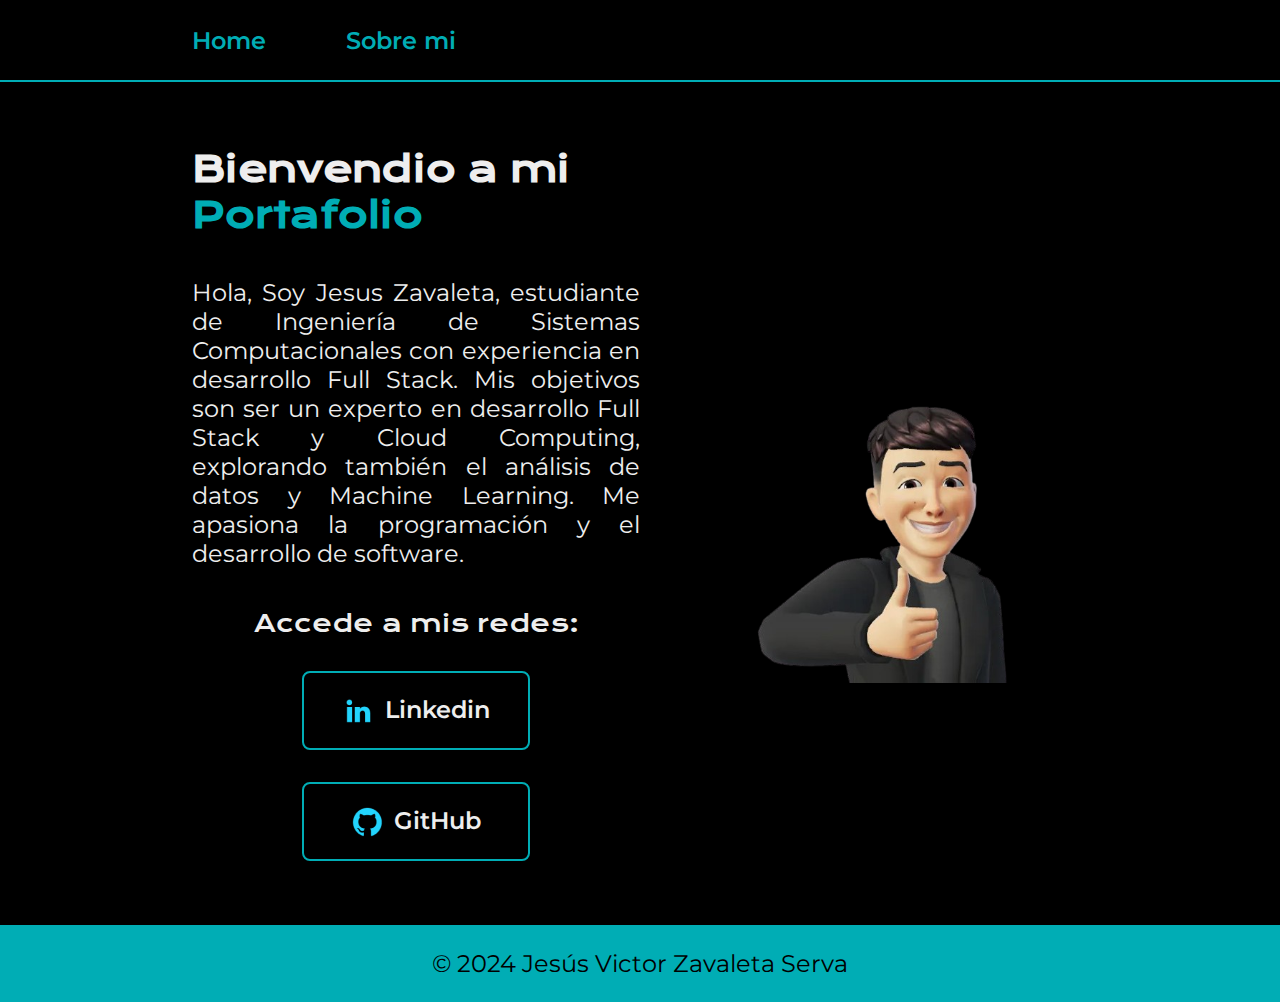
<file: index.html>
<!DOCTYPE html>
<html lang="es">
<head>
    <meta charset="UTF-8">
    <meta name="viewport" content="width=device-width, initial-scale=1.0">
    <title>Portafolio</title>
    <link rel="stylesheet" href="./styles/style.css"> 
</head>
<body>
    <header class="header">
        <nav class="header__menu">
            <a class="header__menu__link" href="index.html">Home</a>
            <a class="header__menu__link" href="about.html">Sobre mi</a>
            <!-- <a class="header__menu__link" href="proyectos.html">Proyectos</a> -->
        </nav>
    </header>
    <hr>
    <main class="presentacion">
        <section class="presentacion__contenido">
            <h1 class="presenacion__contenido__titulo">Bienvendio a mi<strong class="titulo-destaque"> Portafolio</strong></h1>
            <p class="presentacion__contenido_texto">Hola, Soy Jesus Zavaleta, estudiante de Ingeniería de Sistemas Computacionales con experiencia en desarrollo Full Stack. Mis objetivos son ser un experto en desarrollo Full Stack y Cloud Computing, explorando también el análisis de datos y Machine Learning. Me apasiona la programación y el desarrollo de software.</p>
            <div class="presentacion__enlaces">
                <h2 class="presentacion__enlaces__subtitulo">Accede a mis redes:</h2>
                <a class="presentacion__enlaces__link" href="https://www.linkedin.com/in/jesus-zavaleta-serva-6025b4289/">
                    <img src="./assets/linkedin.png">
                    Linkedin</a>
                <a class="presentacion__enlaces__link" href="https://github.com/Yess222">
                    <img src="./assets/github.png">
                    GitHub</a>
            </div>
        </section>
        <img class="presentacion__imagen" src="./assets/avatar-removebg-preview.png" alt="imagen de Jesus Zavaleta trabajando">
        
    </main>
    <footer class="footer">
        <p>&copy; 2024 Jesús Victor Zavaleta Serva</p>
    </footer>
</body>
</html>
</file>
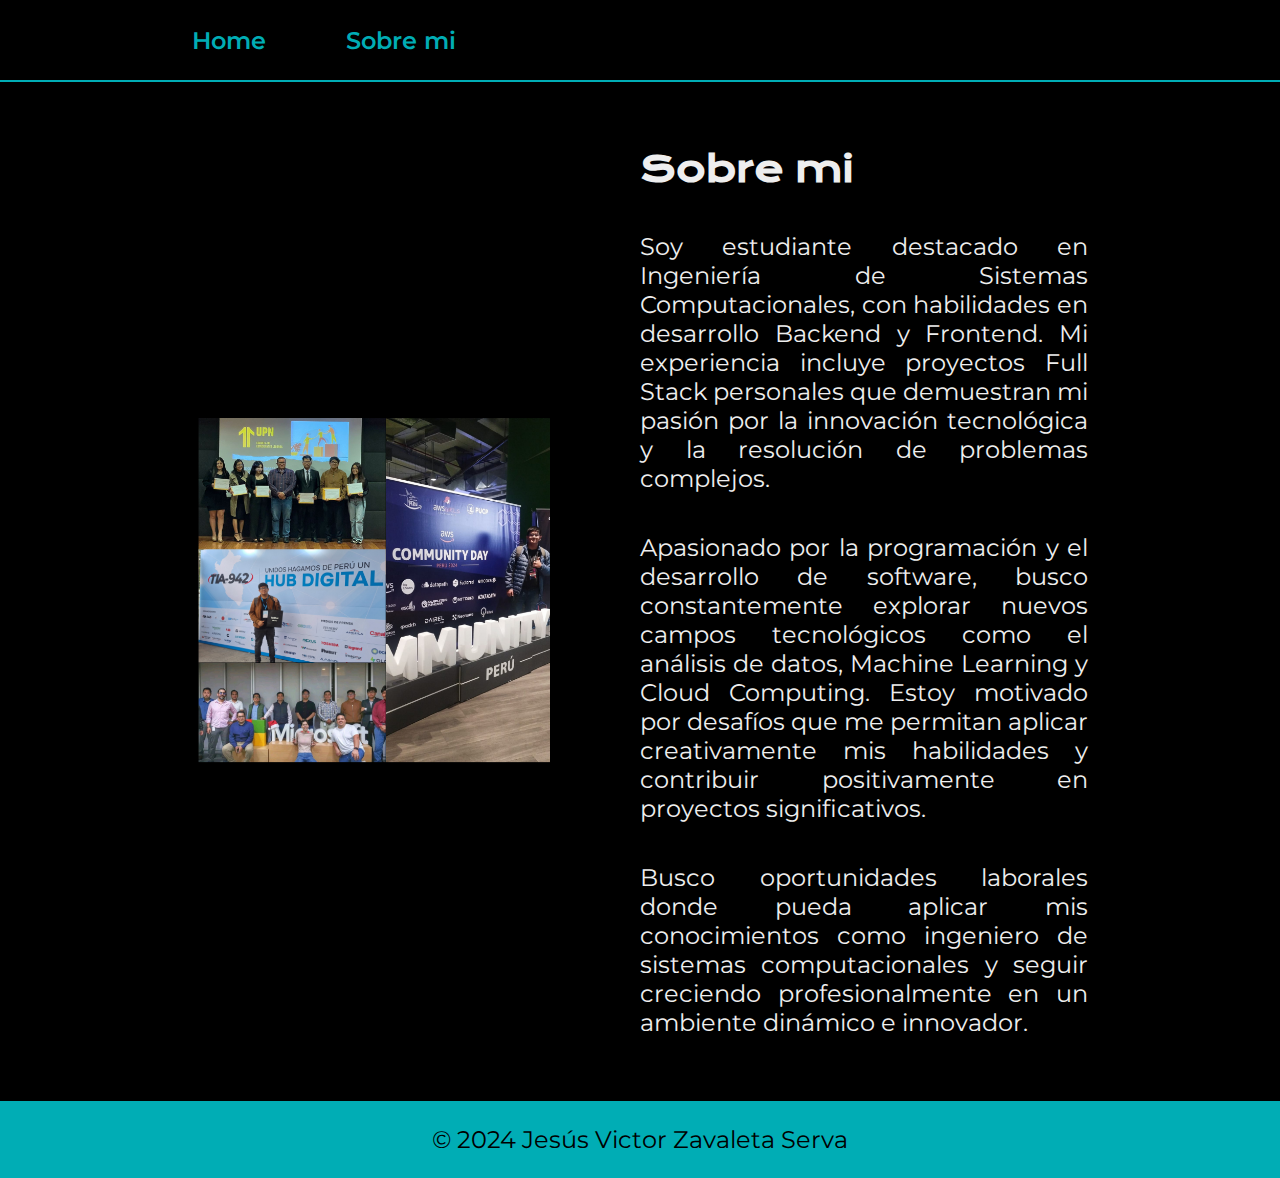
<file: about.html>
<!DOCTYPE html>
<html lang="es">
<head>
    <meta charset="UTF-8">
    <meta name="viewport" content="width=device-width, initial-scale=1.0">
    <title>Sobre mi</title>
    <link rel="stylesheet" href="./styles/style.css">
</head>
<body>
    <header class="header">
        <nav class="header__menu">
            <a class="header__menu__link" href="index.html">Home</a>
            <a class="header__menu__link" href="about.html">Sobre mi</a>
            <!-- <a class="header__menu__link" href="proyectos.html">Proyectos</a> -->
        </nav>
    </header>
    <hr/>
    <main class="presentacion">
        <img class="presentacion__imagen" src="./assets/Eventos.png" alt="imagen de Jesus Zavaleta trabajando">
        <section class="presentacion__contenido">
            <h1 class="presenacion__contenido__titulo">Sobre mi</h1>
            <p class="presentacion__contenido_texto">Soy estudiante destacado en Ingeniería de Sistemas Computacionales, con habilidades en desarrollo Backend y Frontend. Mi experiencia incluye proyectos Full Stack personales que demuestran mi pasión por la innovación tecnológica y la resolución de problemas complejos.</p>
            <p class="presentacion__contenido_texto">Apasionado por la programación y el desarrollo de software, busco constantemente explorar nuevos campos tecnológicos como el análisis de datos, Machine Learning y Cloud Computing. Estoy motivado por desafíos que me permitan aplicar creativamente mis habilidades y contribuir positivamente en proyectos significativos.</p>
            <p class="presentacion__contenido_texto">Busco oportunidades laborales donde pueda aplicar mis conocimientos como ingeniero de sistemas computacionales y seguir creciendo profesionalmente en un ambiente dinámico e innovador.</p>
        </section>
    </main>
    <footer class="footer">
        <p>&copy; 2024 Jesús Victor Zavaleta Serva</p>
    </footer>
</body>
</html>
</file>
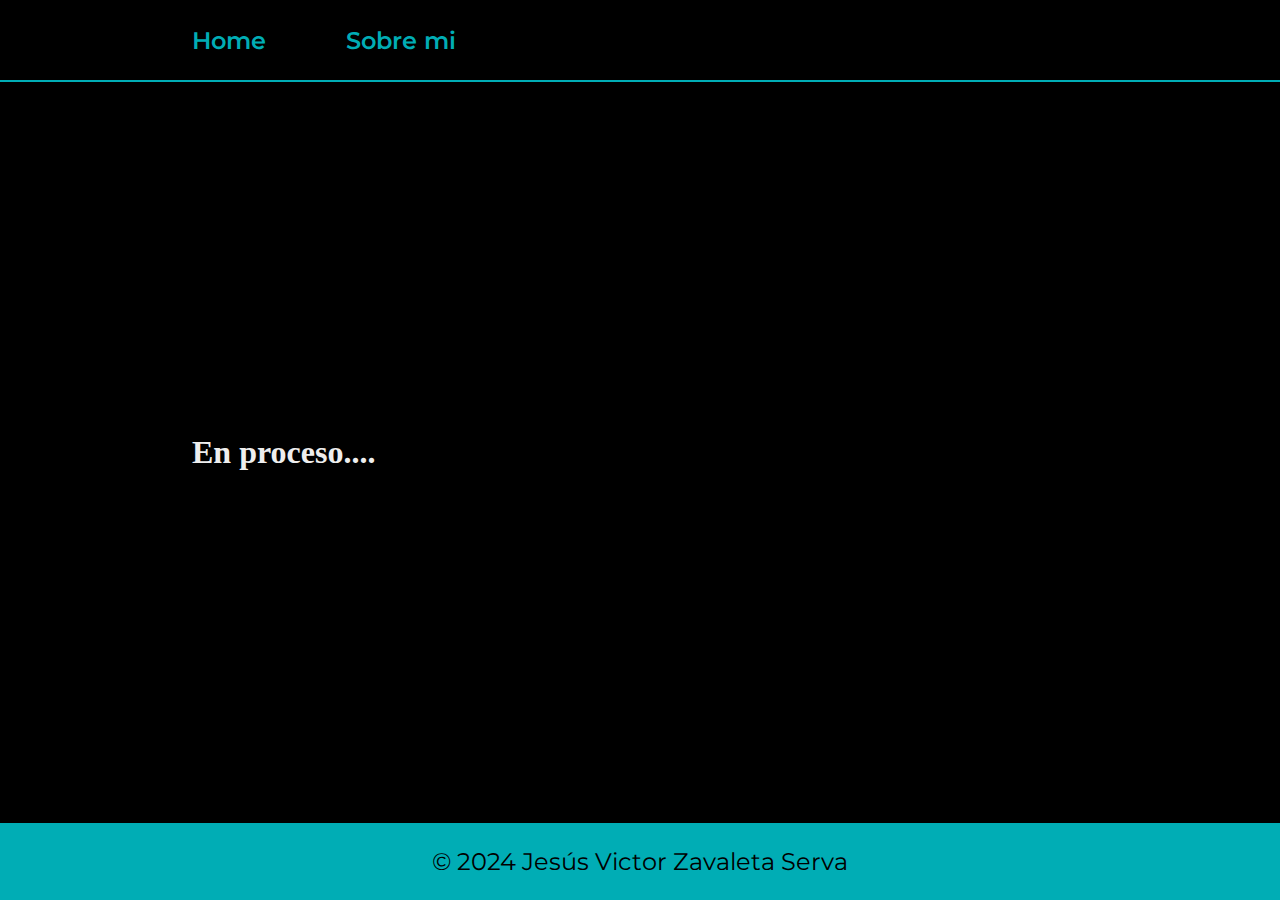
<file: proyectos.html>
<!DOCTYPE html>
<html lang="en">
<head>
    <meta charset="UTF-8">
    <meta name="viewport" content="width=device-width, initial-scale=1.0">
    <title>Proyectos</title>
    <link rel="stylesheet" href="./styles/style.css">
</head>
<body>
    <header class="header">
        <nav class="header__menu">
            <a class="header__menu__link" href="index.html">Home</a>
            <a class="header__menu__link" href="about.html">Sobre mi</a>
            <!-- <a class="header__menu__link" href="proyectos.html">Proyectos</a> -->
        </nav>
        
    </header>
    <hr/>
    
    <main class="presentacion">
        <h1>En proceso....</h1>
    </main>
    <footer class="footer">
        <p>&copy; 2024 Jesús Victor Zavaleta Serva</p>
    </footer>
</body>
</html>
</file>
<file: styles/style.css>
@import url('https://fonts.googleapis.com/css2?family=Krona+One&family=Montserrat:ital,wght@0,100..900;1,100..900&display=swap');

:root{
    --color-primario: #000000;
    --color-secundario: #EEEEEE;
    --color-teceriario: #00ADB5;
    --color-hover: #272727;

    --fuente-monsterrat: 'Montserrat', sans-serif;
    --fuente-krona: 'Krona One', sans-serif;
}

* {
    padding: 0;
    margin: 0;    
}
html,body{
    height: 100%;
    margin: 0;
}

body{
    display: flex;
    flex-direction: column;
    background-color: var(--color-primario);
    color: var(--color-secundario);
    box-sizing: border-box;
}

main{
    flex: 1;
}

.header{
    padding: 2% 0% 0% 15%;
}   
.header__menu{
    display: flex;
    gap: 80px;
}
.header__menu__link{
    font-family: var(--fuente-monsterrat);
    font-size: 1.5rem;
    font-weight: 600;
    color: var(--color-teceriario);
    text-decoration: none;
}
.titulo-destaque{
    color: var(--color-teceriario);
}
.presentacion{
    display:flex;
    align-items: center;
    padding: 5% 15%;
    justify-content: space-between;
    gap: 82px;
}
.presentacion__contenido{
    width: 50%;
    display: flex;
    flex-direction: column;
    gap: 40px;
}
.presenacion__contenido__titulo{
    font-size: 2.25rem;
    font-family: var(--fuente-krona);
}
.presentacion__contenido_texto{
    font-family: var(--fuente-monsterrat);
    font-size: 1.5rem;
    text-align: justify;
}
.presentacion__enlaces{
    display: flex;
    justify-content: space-between;
    flex-direction: column;
    align-items: center;
    gap: 32px;
}
.presentacion__enlaces__subtitulo{
    font-family: var(--fuente-krona);
    font-size: 1.5rem;
    font-weight: 400;
}
.presentacion__enlaces__link{
    width: 50%;
    text-align: center;
    padding: 21.5px 0;
    border-radius: 8px;
    font-family: var(--fuente-monsterrat);
    font-size: 1.5rem;
    font-weight: 600;
    text-decoration: none;
    color: var(--color-secundario);
    border: 2px solid var(--color-teceriario);
    display: flex;
    justify-content: center;
    gap: 10px;
}
.presentacion__enlaces__link:hover{
    background-color: var(--color-hover);
}
.presentacion__imagen{
    width: 40%;
}

.footer{
    background-color: var(--color-teceriario);
    padding: 24px;
    color: var(--color-primario);
    text-align: center;
    font-family: var(--fuente-monsterrat);
    font-size: 1.5rem;
    font-weight: 400px;
}

hr{
    border: 1px solid var(--color-teceriario);
    margin-top: 2%;
    
}
@media (max-width: 1200px){

    .header{
        padding: 10%;
    }
    .header__menu{
        justify-content: center;
    }
    .presentacion{
        flex-direction: column-reverse;
        padding: 5%;
    }
    .presentacion__contenido{
        width: auto;
    }
    .presentacion__imagen{
        width: 75%;
    }
    .footer{
        width: auto;
    }
}
</file>
